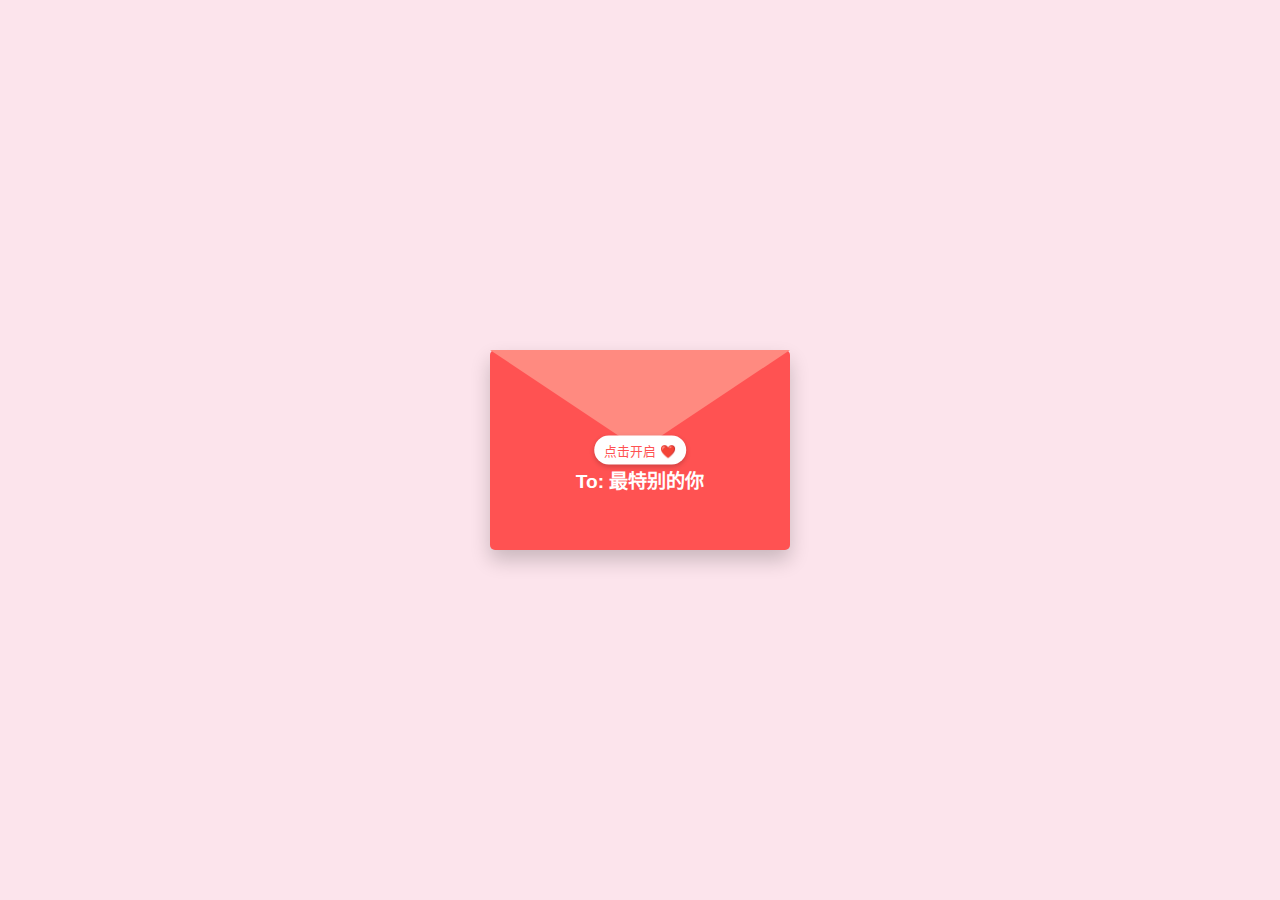
<file: index.html>
<!DOCTYPE html>
<html lang="zh-CN">
<head>
    <meta charset="UTF-8">
    <meta name="viewport" content="width=device-width, initial-scale=1.0, maximum-scale=1.0, user-scalable=no">
    <title>一封特别的信 | 💖 专属告白</title>
    
    <link rel="stylesheet" href="assets/css/style.css">
    
    <link rel="icon" href="assets/images/favicon.ico" type="image/x-icon"> 
</head>
<body>
    <audio id="bgm" loop preload="auto">
        <source src="assets/audio/love_song.mp3" type="audio/mpeg">
        您的浏览器不支持 HTML5 Audio 标签。
    </audio>

    <div id="envelope-container">
        <div class="envelope">
            <div class="cover"></div>
            <div class="letter-preview">To: 最特别的你</div>
            <div class="heart-seal">点击开启 ❤️</div>
        </div>
    </div>

    <div id="letter-container" style="opacity: 0; display: none;">
        <div class="letter-content">
            <h2 id="nickname"></h2>
            
            <div id="text-area"></div> 
            
            <div class="signature-area">
                <p id="signature"></p> <p id="date"></p>      </div>
        </div>
    </div>

    <div id="particles"></div>

    <script src="assets/js/script.js"></script>
</body>
</html>
</file>
<file: assets/css/style.css>
/* assets/css/style.css */

/* 全局重置 */
* {
    margin: 0;
    padding: 0;
    box-sizing: border-box;
}

body {
    background-color: #fce4ec; /* 浪漫的粉色背景 */
    font-family: 'PingFang SC', 'Microsoft YaHei', sans-serif;
    overflow: hidden; /* 防止出现滚动条 */
    height: 100vh;
    display: flex;
    justify-content: center;
    align-items: center;
}

/* --- 信封部分 --- */
#envelope-container {
    position: relative;
    cursor: pointer;
    z-index: 10;
    transition: opacity 1s ease; /* 消失时的淡出效果 */
}

.envelope {
    width: 300px;
    height: 200px;
    background-color: #ff5252;
    position: relative;
    border-radius: 5px;
    box-shadow: 0 10px 20px rgba(0,0,0,0.2);
    display: flex;
    justify-content: center;
    align-items: center;
}

/* 信封盖子（用 CSS 画三角形） */
.envelope::before {
    content: '';
    position: absolute;
    top: 0;
    left: 0;
    border-left: 150px solid transparent;
    border-right: 150px solid transparent;
    border-top: 100px solid #ff8a80; /* 盖子颜色浅一点 */
    z-index: 2;
    transform-origin: top;
}

.letter-preview {
    color: white;
    font-size: 1.2rem;
    font-weight: bold;
    z-index: 3;
    margin-top: 60px;
}

.heart-seal {
    position: absolute;
    top: 50%;
    left: 50%;
    transform: translate(-50%, -50%);
    background: #fff;
    color: #ff5252;
    padding: 5px 10px;
    border-radius: 20px;
    font-size: 0.8rem;
    box-shadow: 0 2px 5px rgba(0,0,0,0.2);
    animation: pulse 1.5s infinite; /* 心跳动画 */
    z-index: 4;
}

@keyframes pulse {
    0% { transform: translate(-50%, -50%) scale(1); }
    50% { transform: translate(-50%, -50%) scale(1.1); }
    100% { transform: translate(-50%, -50%) scale(1); }
}

/* --- 信纸部分 --- */
#letter-container {
    position: absolute;
    width: 90%;
    max-width: 500px;
    height: 80vh; /* 占据屏幕高度 */
    background: #fffdf7; /* 米色信纸 */
    padding: 30px;
    box-shadow: 0 0 20px rgba(0,0,0,0.1);
    border-radius: 10px;
    overflow-y: auto; /* 内容多了可以滚动 */
    opacity: 0; /* 初始透明 */
    transition: opacity 1.5s ease;
    z-index: 5;
    background-image: linear-gradient(#e1e1e1 1px, transparent 1px); /* 信纸横线效果 */
    background-size: 100% 30px;
    line-height: 30px;
}

.letter-content h2 {
    text-align: center;
    color: #333;
    margin-bottom: 20px;
    font-size: 1.5rem;
}

#text-area {
    font-size: 1.1rem;
    color: #555;
    white-space: pre-wrap; /* 保留换行 */
}

.cursor {
    animation: blink 1s infinite;
}

@keyframes blink {
    50% { opacity: 0; }
}

.signature-area {
    margin-top: 40px;
    text-align: right;
    font-weight: bold;
    color: #333;
}

/* --- 爱心雨特效 --- */
.heart-particle {
    position: fixed;
    color: #ff4081;
    font-size: 20px;
    user-select: none;
    pointer-events: none; /* 鼠标可以直接穿透 */
    animation: fall linear forwards;
    z-index: 1;
}

@keyframes fall {
    to {
        transform: translateY(100vh) rotate(360deg);
        opacity: 0;
    }
}
</file>
